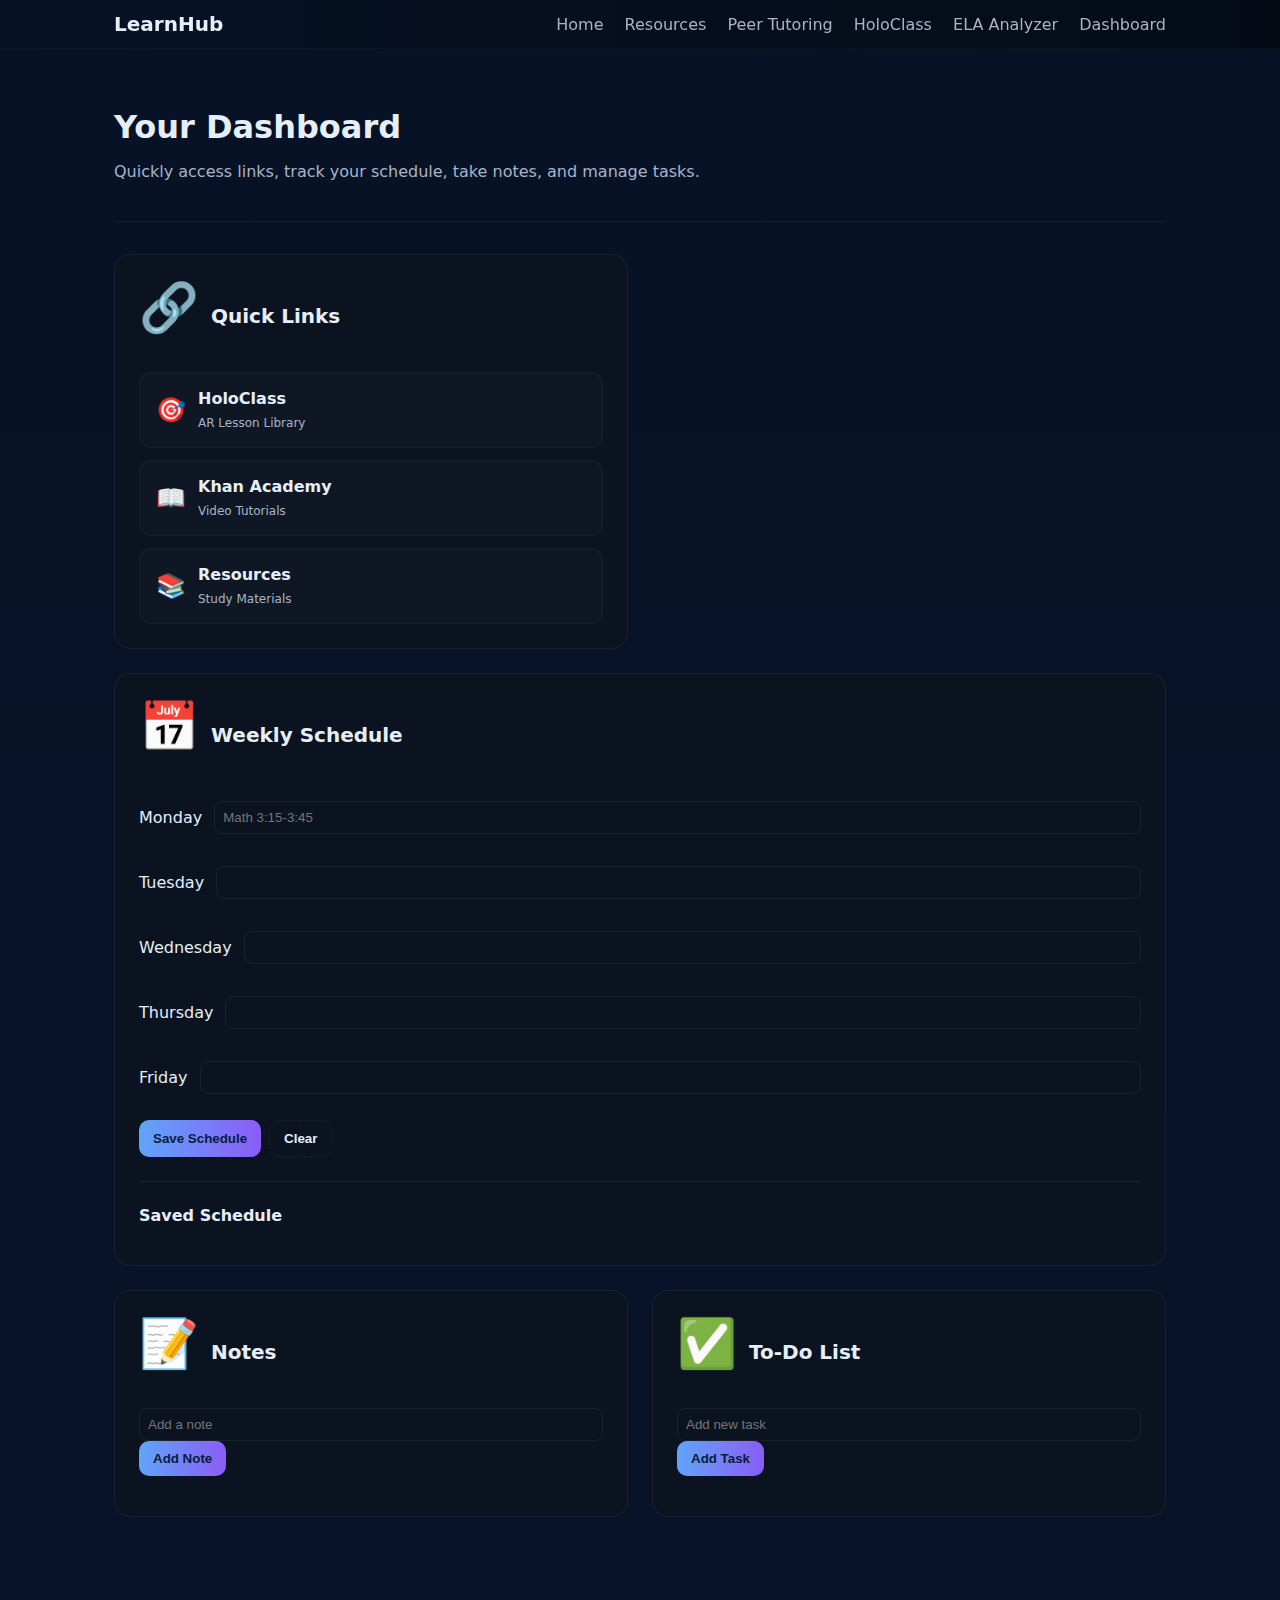
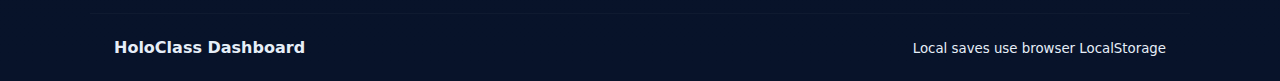
<file: dashboard.html>
<!doctype html>
<html lang="en">
<head>
  <meta charset="utf-8" />
  <meta name="viewport" content="width=device-width,initial-scale=1" />
  <title>Dashboard — LearnHub</title>
  <link rel="stylesheet" href="styles.css">
</head>
<body>
  <header class="site-header">
    <div class="container header-inner">
      <a class="logo" href="#">LearnHub</a>
      <nav class="main-nav">
        <a href="index.html">Home</a>
        <a href="resources.html">Resources</a>
        <a href="schedule.html">Peer Tutoring</a>
        <a href="holoclass.html">HoloClass</a>
        <a href="ela-analyzer.html">ELA Analyzer</a>
        <a href="dashboard.html">Dashboard</a>
      </nav>
    </div>
  </header>

  <main>
    <section class="section container">
      <div class="dashboard-header">
        <h1>Your Dashboard</h1>
        <p class="muted">Quickly access links, track your schedule, take notes, and manage tasks.</p>
      </div>

      <div class="dashboard-grid">

        <!-- Quick Links -->
        <div class="dashboard-card">
          <div class="card-header">
            <div class="card-icon">🔗</div>
            <h2>Quick Links</h2>
          </div>
          <div class="links-grid">
            <a href="https://harshitchaturvedy1.github.io/holoclass" target="_blank" class="link-item">
              <span class="link-emoji">🎯</span>
              <div><strong>HoloClass</strong><small>AR Lesson Library</small></div>
            </a>
            <a href="https://www.khanacademy.org" target="_blank" class="link-item">
              <span class="link-emoji">📖</span>
              <div><strong>Khan Academy</strong><small>Video Tutorials</small></div>
            </a>
            <a href="#" class="link-item">
              <span class="link-emoji">📚</span>
              <div><strong>Resources</strong><small>Study Materials</small></div>
            </a>
          </div>
        </div>

        <!-- Weekly Schedule -->
        <div class="dashboard-card schedule-card">
          <div class="card-header">
            <div class="card-icon">📅</div>
            <h2>Weekly Schedule</h2>
          </div>
          <form id="scheduleForm">
            <div class="schedule-input-group">
              <label>Monday<input name="monday" placeholder="Math 3:15-3:45"/></label>
              <label>Tuesday<input name="tuesday"/></label>
              <label>Wednesday<input name="wednesday"/></label>
              <label>Thursday<input name="thursday"/></label>
              <label>Friday<input name="friday"/></label>
            </div>
            <div class="form-row">
              <button class="btn primary" type="submit">Save Schedule</button>
              <button class="btn ghost" type="button" id="clearSchedule">Clear</button>
            </div>
          </form>
          <div class="saved-schedule-section">
            <h3>Saved Schedule</h3>
            <div id="savedSchedule"></div>
          </div>
        </div>

        <!-- Notes -->
        <div class="dashboard-card notes-card">
          <div class="card-header">
            <div class="card-icon">📝</div>
            <h2>Notes</h2>
          </div>
          <input type="text" id="noteInput" placeholder="Add a note">
          <button class="btn primary" id="addNote">Add Note</button>
          <ul id="notesList" class="notes-list"></ul>
        </div>

        <!-- To-Do List -->
        <div class="dashboard-card todo-card">
          <div class="card-header">
            <div class="card-icon">✅</div>
            <h2>To-Do List</h2>
          </div>
          <input type="text" id="todoInput" placeholder="Add new task">
          <button class="btn primary" id="addTodo">Add Task</button>
          <ul id="todoList" class="todo-list"></ul>
        </div>

      </div>
    </section>
  </main>

  <footer class="site-footer">
    <div class="container footer-grid">
      <div>
        <strong>HoloClass Dashboard</strong>
      </div>
      <div>
        <small>Local saves use browser LocalStorage</small>
      </div>
    </div>
  </footer>

  <script>
    // ===== Schedule =====
    const scheduleForm = document.getElementById('scheduleForm');
    const savedScheduleDiv = document.getElementById('savedSchedule');
    const clearBtn = document.getElementById('clearSchedule');

    function loadSchedule() {
      const data = JSON.parse(localStorage.getItem('schedule')) || {};
      savedScheduleDiv.innerHTML = Object.keys(data).map(d => `<div><strong>${d}:</strong> ${data[d]}</div>`).join('');
      Object.keys(data).forEach(day => {
        const input = scheduleForm[day];
        if(input) input.value = data[day];
      });
    }

    scheduleForm.addEventListener('submit', e => {
      e.preventDefault();
      const data = {};
      ['monday','tuesday','wednesday','thursday','friday'].forEach(day => {
        data[day] = scheduleForm[day].value;
      });
      localStorage.setItem('schedule', JSON.stringify(data));
      loadSchedule();
    });

    clearBtn.addEventListener('click', () => {
      localStorage.removeItem('schedule');
      scheduleForm.reset();
      loadSchedule();
    });

    loadSchedule();

    // ===== Notes =====
    const noteInput = document.getElementById('noteInput');
    const addNoteBtn = document.getElementById('addNote');
    const notesList = document.getElementById('notesList');

    function loadNotes() {
      const notes = JSON.parse(localStorage.getItem('notes')) || [];
      notesList.innerHTML = notes.map((n,i) => `
        <li>${n} <button class="delete-btn" onclick="deleteNote(${i})">Delete</button></li>
      `).join('');
    }

    function deleteNote(i) {
      const notes = JSON.parse(localStorage.getItem('notes')) || [];
      notes.splice(i,1);
      localStorage.setItem('notes', JSON.stringify(notes));
      loadNotes();
    }

    addNoteBtn.addEventListener('click', () => {
      const val = noteInput.value.trim();
      if(!val) return;
      const notes = JSON.parse(localStorage.getItem('notes')) || [];
      notes.push(val);
      localStorage.setItem('notes', JSON.stringify(notes));
      noteInput.value = '';
      loadNotes();
    });

    loadNotes();

    // ===== To-Do List =====
    const todoInput = document.getElementById('todoInput');
    const addTodoBtn = document.getElementById('addTodo');
    const todoList = document.getElementById('todoList');

    function loadTodos() {
      const todos = JSON.parse(localStorage.getItem('todos')) || [];
      todoList.innerHTML = todos.map((t,i) => `
        <li>${t} <button class="delete-btn" onclick="deleteTodo(${i})">Delete</button></li>
      `).join('');
    }

    function deleteTodo(i) {
      const todos = JSON.parse(localStorage.getItem('todos')) || [];
      todos.splice(i,1);
      localStorage.setItem('todos', JSON.stringify(todos));
      loadTodos();
    }

    addTodoBtn.addEventListener('click', () => {
      const val = todoInput.value.trim();
      if(!val) return;
      const todos = JSON.parse(localStorage.getItem('todos')) || [];
      todos.push(val);
      localStorage.setItem('todos', JSON.stringify(todos));
      todoInput.value = '';
      loadTodos();
    });

    loadTodos();
  </script>
</body>
</html>
</file>
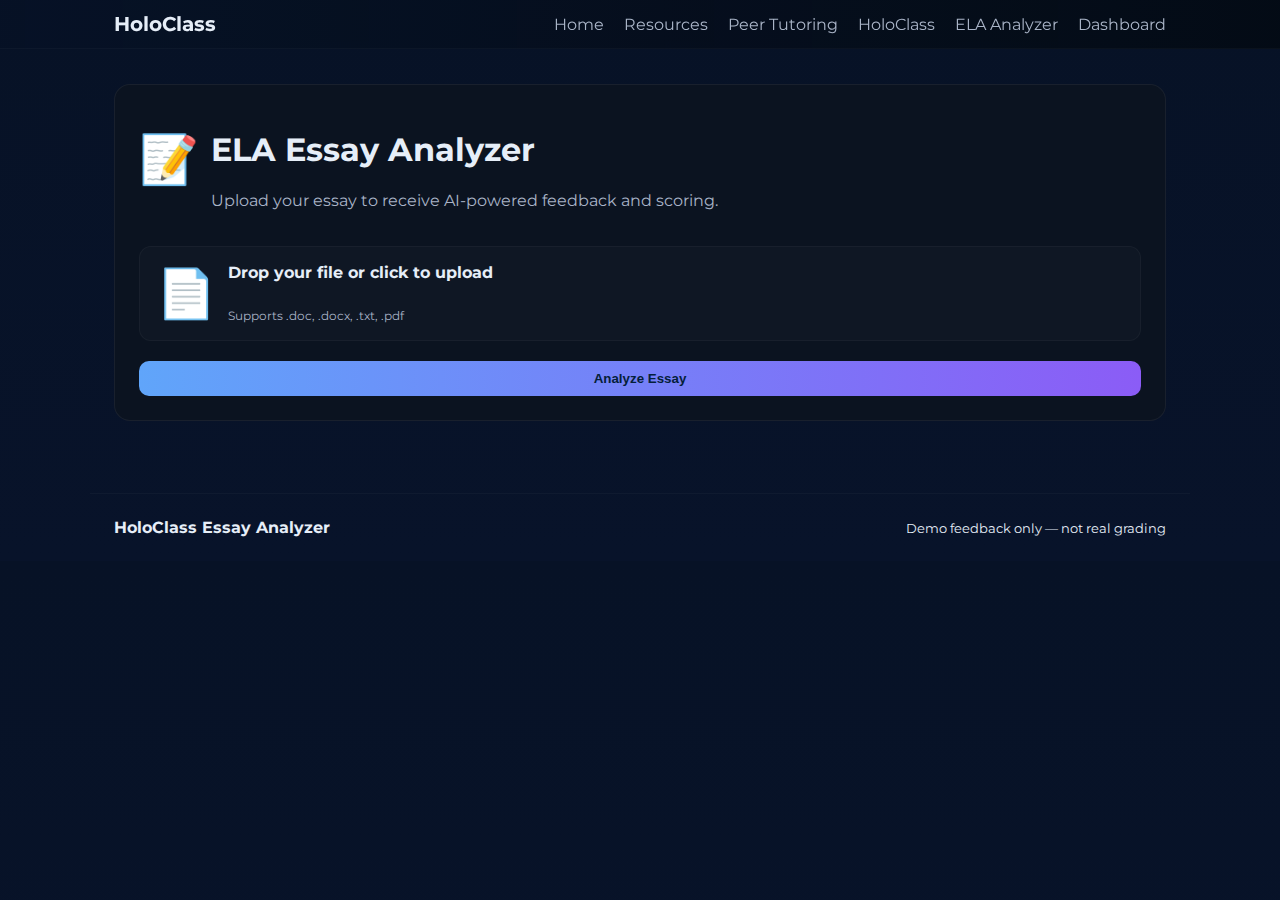
<file: ela-analyzer.html>
<!doctype html>
<html lang="en">
<head>
  <meta charset="utf-8" />
  <meta name="viewport" content="width=device-width,initial-scale=1" />
  <title>ELA Essay Analyzer — LearnHub</title>
  <link rel="preconnect" href="https://fonts.googleapis.com">
  <link rel="preconnect" href="https://fonts.gstatic.com" crossorigin>
  <link href="https://fonts.googleapis.com/css2?family=Montserrat:wght@400;600;700&display=swap" rel="stylesheet">
  <link rel="stylesheet" href="styles.css">
</head>

<body>
  <!-- HEADER -->
  <header class="site-header">
    <div class="container header-inner">
      <a class="logo" href="index.html">HoloClass</a>
      <nav class="main-nav">
              <a href="index.html">Home</a>
        <a href="resources.html">Resources</a>
        <a href="schedule.html">Peer Tutoring</a>
        <a href="holoclass.html">HoloClass</a>
        <a href="ela-analyzer.html">ELA Analyzer</a>
        <a href="dashboard.html">Dashboard</a>
      </nav>
    </div>
  </header>

  <!-- MAIN -->
  <main>
    <section class="section container">

      <!-- Main Card -->
      <div class="dashboard-card">
        <div class="card-header">
          <div class="card-icon">📝</div>
          <div>
            <h1>ELA Essay Analyzer</h1>
            <p class="muted">Upload your essay to receive AI-powered feedback and scoring.</p>
          </div>
        </div>

        <!-- Upload Box -->
        <div id="uploadArea" class="upload-area link-item" style="cursor:pointer;">
          <div class="link-emoji" style="font-size:48px;">📄</div>
          <div>
            <strong>Drop your file or click to upload</strong>
            <br>
            <small class="muted">Supports .doc, .docx, .txt, .pdf</small>
          </div>
        </div>

        <input id="fileInput" type="file" accept=".doc,.docx,.txt,.pdf" hidden>

        <!-- Selected File -->
        <div id="uploadedFile" class="uploaded-file" style="display:none;">
          <span class="link-emoji">📄</span>
          <span id="fileName" style="flex:1;"></span>
          <button id="removeBtn" class="btn ghost">Remove</button>
        </div>

        <!-- Analyze Button -->
        <button id="analyzeBtn" class="btn primary" style="width:100%; margin-top:20px;" disabled>
          Analyze Essay
        </button>
      </div>

      <!-- RESULTS SECTION -->
      <div id="analysisSection" style="display:none;">

        <!-- Loading -->
        <div id="loadingContainer" class="dashboard-card" style="text-align:center;">
          <div class="loading-spinner" style="
            width:40px; height:40px; 
            border-radius:50%;
            margin:20px auto;
            border:4px solid #ddd;
            border-top:4px solid #667eea;
            animation: spin 1s linear infinite;">
          </div>
          <p class="muted">Analyzing your essay...</p>
        </div>

        <!-- Results -->
        <div id="resultsContainer" style="display:none;">

          <!-- Score Card -->
          <div class="dashboard-card" style="background:#667eea; color:white; text-align:center;">
            <h2 style="margin:0;">Overall Score</h2>
            <div style="font-size:52px; font-weight:700; margin:10px 0;">85/100</div>
            <p>Strong work with room to grow</p>
          </div>

          <!-- Strengths -->
          <div class="dashboard-card" style="border-left:4px solid #667eea;">
            <h3>Strengths</h3>
            <ul class="muted">
              <li>Clear thesis and structured argument</li>
              <li>Good transitions between ideas</li>
              <li>Strong supporting evidence</li>
            </ul>
          </div>

          <!-- Improvements -->
          <div class="dashboard-card" style="border-left:4px solid #667eea;">
            <h3>Areas for Improvement</h3>
            <ul class="muted">
              <li>Conclusion could reinforce the thesis better</li>
              <li>Minor grammar and sentence flow issues</li>
            </ul>
          </div>

          <!-- Suggestions -->
          <div class="dashboard-card" style="border-left:4px solid #667eea;">
            <h3>Suggestions</h3>
            <ul class="muted">
              <li>Add a counterargument section</li>
              <li>Read aloud to catch awkward phrasing</li>
            </ul>
          </div>

          <button id="newAnalysisBtn" class="btn ghost" style="margin-top:10px;">
            Analyze Another Essay
          </button>
        </div>

      </div>

    </section>
  </main>

  <!-- FOOTER -->
  <footer class="site-footer">
    <div class="container footer-grid">
      <div><strong>HoloClass Essay Analyzer</strong></div>
      <div><small>Demo feedback only — not real grading</small></div>
    </div>
  </footer>

  <!-- SCRIPT -->
  <script>
    const uploadArea = document.getElementById('uploadArea');
    const fileInput = document.getElementById('fileInput');
    const uploadedFile = document.getElementById('uploadedFile');
    const fileName = document.getElementById('fileName');
    const removeBtn = document.getElementById('removeBtn');
    const analyzeBtn = document.getElementById('analyzeBtn');
    const analysisSection = document.getElementById('analysisSection');
    const loadingContainer = document.getElementById('loadingContainer');
    const resultsContainer = document.getElementById('resultsContainer');
    const newAnalysisBtn = document.getElementById('newAnalysisBtn');

    let selectedFile = null;

    uploadArea.addEventListener('click', () => fileInput.click());
    uploadArea.addEventListener('dragover', e => { e.preventDefault(); uploadArea.style.opacity = 0.8; });
    uploadArea.addEventListener('dragleave', () => uploadArea.style.opacity = 1);
    uploadArea.addEventListener('drop', e => {
      e.preventDefault();
      handleFile(e.dataTransfer.files[0]);
    });

    fileInput.addEventListener('change', e => {
      if (e.target.files.length > 0) handleFile(e.target.files[0]);
    });

    removeBtn.addEventListener('click', () => {
      selectedFile = null;
      uploadedFile.style.display = 'none';
      uploadArea.style.display = 'flex';
      analyzeBtn.disabled = true;
    });

    function handleFile(file) {
      selectedFile = file;
      fileName.textContent = file.name;
      uploadedFile.style.display = 'flex';
      uploadArea.style.display = 'none';
      analyzeBtn.disabled = false;
    }

    analyzeBtn.addEventListener('click', () => {
      analysisSection.style.display = 'block';
      loadingContainer.style.display = 'block';
      resultsContainer.style.display = 'none';

      setTimeout(() => {
        loadingContainer.style.display = 'none';
        resultsContainer.style.display = 'block';
      }, 3500);
    });

    newAnalysisBtn.addEventListener('click', () => {
      uploadedFile.style.display = 'none';
      uploadArea.style.display = 'flex';
      fileInput.value = '';
      analyzeBtn.disabled = true;
      analysisSection.style.display = 'none';
    });
  </script>
</body>
</html>
</file>
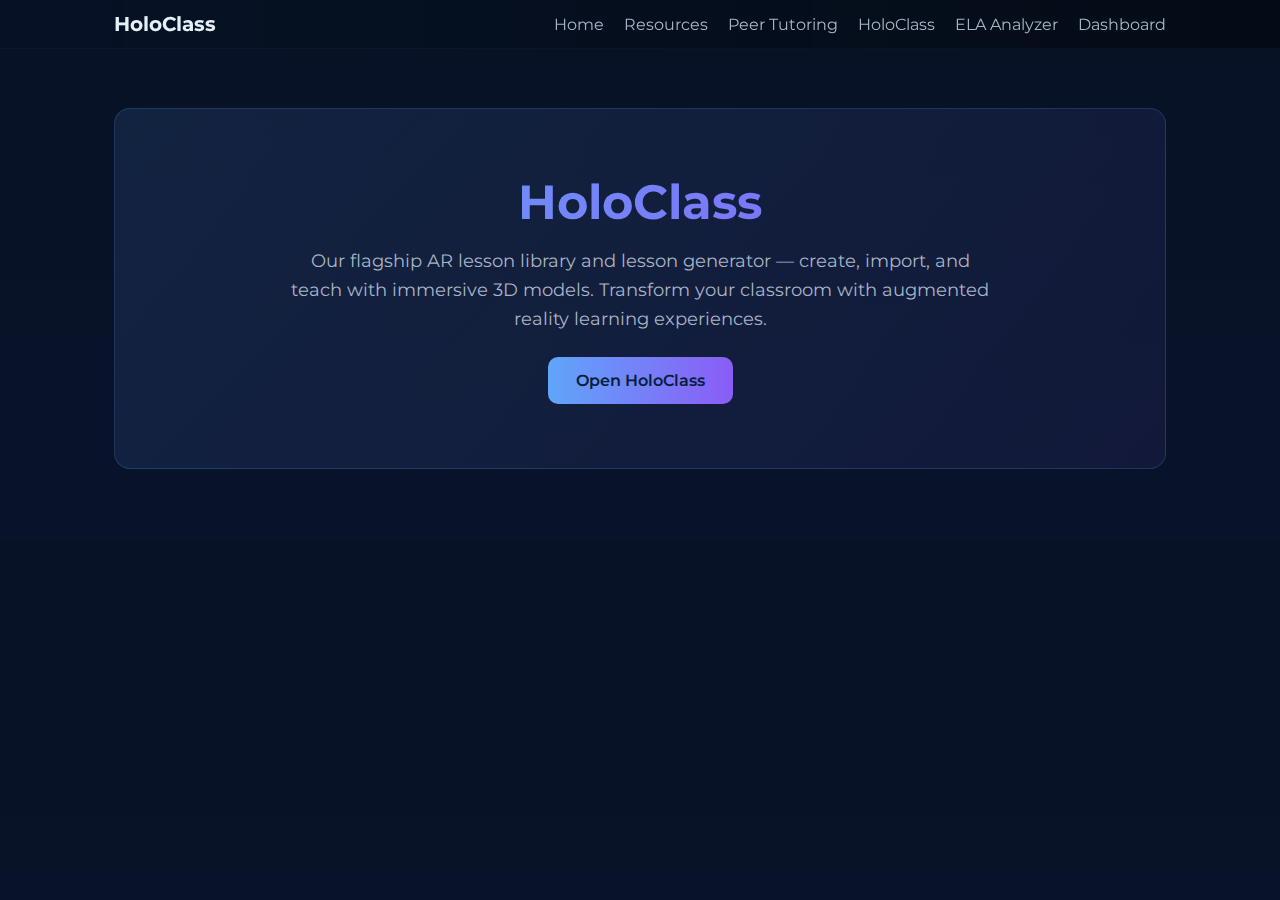
<file: holoclass.html>
<!doctype html>
<html lang="en">
<head>
  <meta charset="utf-8" />
  <meta name="viewport" content="width=device-width,initial-scale=1" />
  <title>Resources — HoloClass</title>
  <link rel="preconnect" href="https://fonts.googleapis.com">
  <link rel="preconnect" href="https://fonts.gstatic.com" crossorigin>
  <link href="https://fonts.googleapis.com/css2?family=Montserrat:wght@400;500;600;700;800&display=swap" rel="stylesheet">
  <link rel="stylesheet" href="styles.css">
</head>
<body>
  <header class="site-header">
    <div class="container header-inner">
      <a class="logo" href="index.html">HoloClass</a>
      <nav class="main-nav">
             <a href="index.html">Home</a>
        <a href="resources.html">Resources</a>
        <a href="schedule.html">Peer Tutoring</a>
        <a href="holoclass.html">HoloClass</a>
        <a href="ela-analyzer.html">ELA Analyzer</a>
        <a href="dashboard.html">Dashboard</a>
      </nav>
    </div>
  </header>

  <main>
    <section class="section container">
      <div class="holoclass-hero">
        <h1>HoloClass</h1>
        <p class="hero-description">Our flagship AR lesson library and lesson generator — create, import, and teach with immersive 3D models. Transform your classroom with augmented reality learning experiences.</p>
        <a class="btn primary" href="https://harshitchaturvedy1.github.io/holoclass" target="_blank" rel="noopener">Open HoloClass</a>
      </div>
    </section>
</file>
<file: styles.css>
:root{
  --bg:#0f1724; /* dark navy */
  --card:#0b1320;
  --text:#e6eef8;
  --muted:#a9b4c7;
  --accent:#60a5fa; /* HoloClass primary */
  --accent-2:#8b5cf6;
  --glass: rgba(255,255,255,0.04);
}

*{box-sizing:border-box}

body{
  font-family:'Montserrat', system-ui, -apple-system, 'Segoe UI', Roboto, 'Helvetica Neue', Arial, sans-serif;
  margin:0;
  color:var(--text);
  background:linear-gradient(180deg,#071226 0%, #08132a 100%);
}

@keyframes fadeInUp{
  from{
    opacity:0;
    transform:translateY(30px);
  }
  to{
    opacity:1;
    transform:translateY(0);
  }
}

.animate-in{
  animation:fadeInUp 0.6s ease-out forwards;
  opacity:0;
}

.container{
  max-width:1100px;
  margin:0 auto;
  padding:24px;
}

/* Header */
.site-header{
  backdrop-filter: blur(6px);
  position:fixed;
  top:0;
  left:0;
  right:0;
  background:linear-gradient(90deg, rgba(7,18,38,0.9), rgba(3,10,18,0.8));
  border-bottom:1px solid rgba(255,255,255,0.03);
  z-index:100;
}

body{
  padding-top:60px;
}

.header-inner{
  display:flex;
  align-items:center;
  justify-content:space-between;
  padding:12px 24px;
}

.logo{
  font-weight:700;
  color:var(--text);
  text-decoration:none;
  font-size:20px;
}

.main-nav a{
  color:var(--muted);
  margin-left:16px;
  text-decoration:none;
}

/* Hero Section */
.hero{
  padding:48px 0;
  background-image:url('https://images.pexels.com/photos/4143800/pexels-photo-4143800.jpeg');
  background-size:cover;
  background-position:center;
  position:relative;
  margin-bottom:48px;
}

.hero-extended{
  padding-bottom:80px;
}

.hero::before{
  content:'';
  position:absolute;
  top:0;
  left:0;
  right:0;
  height:800px;
  background:linear-gradient(135deg, rgba(7,18,38,0.85), rgba(8,19,42,0.9));
  z-index:0;
}

.hero .section{
  margin-top:48px;
  position:relative;
  z-index:1;
}

.hero-grid{
  display:grid;
  grid-template-columns:1fr 360px;
  gap:24px;
  align-items:center;
  position:relative;
  z-index:1;
}

.hero h1{
  font-size:36px;
  margin:0 0 8px;
}

.hero p{
  color:var(--muted);
  margin-bottom:12px;
}

/* Buttons */
.btn{
  display:inline-block;
  background:transparent;
  border:1px solid rgba(255,255,255,0.08);
  padding:10px 14px;
  border-radius:10px;
  color:var(--text);
  text-decoration:none;
  font-weight:600;
}

.btn.primary{
  background:linear-gradient(90deg,var(--accent),var(--accent-2));
  border:0;
  color:#04203a;
}

.btn.ghost{
  background:transparent;
  border:1px dashed rgba(255,255,255,0.06);
}

.small-cta .card{
  padding:18px;
  background:var(--card);
  border-radius:12px;
}

.hero-card{
  position:relative;
  border-radius:16px;
  border:2px solid rgba(96,165,250,0.3);
  box-shadow:0 8px 24px rgba(0,0,0,0.3);
}

.hero-card .card-inner{
  background:rgba(11,19,32,0.9);
  backdrop-filter:blur(10px);
  border-radius:14px;
}

/* Feature/Resource/Topic Cards */
.features-grid,
.resources-grid,
.topic-grid{
  display:grid;
  grid-template-columns:repeat(auto-fit,minmax(220px,1fr));
  gap:16px;
  margin-top:16px;
}

.feature-card,
.resource-card,
.topic-card,
.container .card{
  background:var(--card);
  padding:18px;
  border-radius:12px;
}

.topic-actions{
  margin-top:12px;
}

.resource-logo{
  width:100%;
  max-width:200px;
  height:auto;
  border-radius:8px;
  margin:0 auto 16px;
  display:block;
  object-fit:contain;
  background:#fff;
  padding:8px;
}

/* HoloClass Hero Section */
.holoclass-hero{
  text-align:center;
  padding:64px 24px;
  background:linear-gradient(135deg, rgba(96,165,250,0.12), rgba(139,92,246,0.08));
  border-radius:16px;
  margin:24px 0 48px;
  border:1px solid rgba(96,165,250,0.2);
}

.holoclass-hero h1{
  font-size:48px;
  margin:0 0 16px;
  background:linear-gradient(90deg,var(--accent),var(--accent-2));
  -webkit-background-clip:text;
  -webkit-text-fill-color:transparent;
  background-clip:text;
}

.hero-description{
  font-size:18px;
  color:var(--muted);
  max-width:700px;
  margin:0 auto 24px;
  line-height:1.6;
}

.holoclass-hero .btn.primary{
  font-size:16px;
  padding:14px 28px;
}

/* Accent Section */
.accent{
  background:linear-gradient(180deg, rgba(96,165,250,0.04), rgba(139,92,246,0.02));
  padding:32px 0;
}

/* Footer */
.footer-grid{
  display:flex;
  justify-content:space-between;
  padding:24px;
  border-top:1px solid rgba(255,255,255,0.03);
}

.muted{
  color:var(--muted);
}

/* Two-column layout */
.two-col{
  display:grid;
  grid-template-columns:1fr 320px;
  gap:24px;
}

.card-inner{
  padding:18px;
}

/* Calendar mock */
.calendar-mock{
  background:var(--card);
  padding:12px;
  border-radius:10px;
}

.calendar-header{
  display:grid;
  grid-template-columns:repeat(5,1fr);
  gap:8px;
  font-weight:700;
}

.calendar-grid{
  display:grid;
  grid-template-columns:repeat(5,1fr);
  gap:8px;
  margin-top:8px;
}

.slot{
  background:rgba(255,255,255,0.03);
  padding:8px;
  border-radius:8px;
}

/* Links list */
.links-list{
  list-style:none;
  padding:0;
}

.links-list li{
  margin:8px 0;
}

.site-footer{
  margin-top:48px;
}

.header-inner .main-nav a:hover,
.footer-grid a:hover{
  color:var(--text);
}

/* Forms */
label{
  display:block;
  margin:10px 0;
}

input[type=text], textarea, input[type=\"text\"], input:not([type]){
  width:100%;
  padding:8px;
  border-radius:8px;
  border:1px solid rgba(255,255,255,0.06);
  background:transparent;
  color:var(--text);
}

.form-row{
  display:flex;
  gap:8px;
  margin-top:12px;
}

.small{
  font-size:14px;
}

/* School theme override (Peer Tutoring page only) */
.theme-school body{
  --accent:#8b0000;
}

/* School logo */
.school-logo{
  max-width:150px;
  height:auto;
}

.school-hero{
  display:flex;
  align-items:center;
  gap:24px;
  margin-bottom:48px;
  padding:32px;
  background:rgba(139,0,0,0.1);
  border-radius:16px;
  border:1px solid rgba(139,0,0,0.3);
}

/* Tutoring Grid */
.tutoring-grid{
  display:grid;
  grid-template-columns:repeat(auto-fit,minmax(400px,1fr));
  gap:24px;
  margin:32px 0;
}

.tutoring-card{
  background:var(--card);
  padding:32px;
  border-radius:16px;
  border:1px solid rgba(255,255,255,0.06);
}

.card-icon{
  font-size:48px;
  margin-bottom:16px;
}

.tutoring-card h2{
  margin:0 0 16px;
}

.tutoring-card .btn{
  width:100%;
  text-align:center;
  margin:16px 0;
}

.info-box{
  margin-top:24px;
  padding:20px;
  background:rgba(255,255,255,0.02);
  border-radius:12px;
  border:1px solid rgba(255,255,255,0.04);
}

.info-box h3{
  margin:0 0 12px;
  font-size:16px;
}

.info-box ul{
  margin:0;
  padding-left:20px;
}

.info-box li{
  margin:8px 0;
  color:var(--muted);
}

/* Dashboard Styles */
.dashboard-header{
  margin-bottom:32px;
  padding:24px 0;
  border-bottom:1px solid rgba(255,255,255,0.06);
}

.dashboard-header h1{
  margin:0 0 8px;
}

.dashboard-grid{
  display:grid;
  grid-template-columns:repeat(auto-fit,minmax(350px,1fr));
  gap:24px;
  margin:24px 0;
}

.dashboard-card{
  background:var(--card);
  padding:24px;
  border-radius:16px;
  border:1px solid rgba(255,255,255,0.06);
}

.card-header{
  display:flex;
  align-items:center;
  gap:12px;
  margin-bottom:20px;
}

.card-header h2{
  margin:0;
  font-size:20px;
}

.links-grid{
  display:flex;
  flex-direction:column;
  gap:12px;
}

.link-item{
  display:flex;
  align-items:center;
  gap:12px;
  padding:16px;
  background:rgba(255,255,255,0.02);
  border-radius:12px;
  border:1px solid rgba(255,255,255,0.04);
  text-decoration:none;
  color:var(--text);
  transition:all 0.2s ease;
}

.link-item:hover{
  background:rgba(255,255,255,0.05);
  border-color:var(--accent);
  transform:translateY(-2px);
}

.link-emoji{
  font-size:24px;
}

.link-item strong{
  display:block;
  margin-bottom:4px;
}

.link-item small{
  color:var(--muted);
  font-size:12px;
}

.schedule-card{
  grid-column:span 2;
}

.schedule-input-group{
  display:grid;
  gap:12px;
  margin-bottom:16px;
}

.schedule-input-group label{
  display:flex;
  align-items:center;
  gap:12px;
}

.day-label{
  min-width:100px;
  font-weight:600;
  color:var(--accent);
}

.saved-schedule-section{
  margin-top:24px;
  padding-top:24px;
  border-top:1px solid rgba(255,255,255,0.06);
}

.saved-schedule-section h3{
  margin:0 0 16px;
  font-size:16px;
}

.notes-list{
  list-style:none;
  padding:0;
  margin:16px 0 0;
}

.notes-list li{
  padding:12px;
  margin:8px 0;
  background:rgba(255,255,255,0.02);
  border-radius:8px;
  border:1px solid rgba(255,255,255,0.04);
}

/* HoloClass App Styles */
.holoclass-app{
  background:linear-gradient(180deg,#041026,#071226);
  padding:40px 20px;
  border-radius:16px;
  margin:0 0 48px;
}

.hc-container{
  max-width:1100px;
  margin:0 auto;
  display:grid;
  grid-template-columns:1fr 360px;
  gap:20px;
}

.hc-header{
  grid-column:1/-1;
  display:flex;
  align-items:center;
  gap:12px;
  flex-wrap:wrap;
}

.hc-logo{
  width:52px;
  height:52px;
  border-radius:10px;
  background:linear-gradient(135deg,var(--accent),#8b5cf6);
  display:flex;
  align-items:center;
  justify-content:center;
  font-weight:800;
  color:#fff;
}

.hc-header h1{
  margin:0;
  font-size:18px;
  color:#e6eef6;
}

.hc-header .lead{
  margin:4px 0 0;
  color:#98a8b9;
  font-size:13px;
}

.hc-toolbar{
  display:flex;
  gap:8px;
  align-items:center;
}

.hc-smallGhost{
  background:transparent;
  border:1px solid rgba(255,255,255,0.06);
  color:#98a8b9;
  padding:6px 8px;
  border-radius:8px;
  cursor:pointer;
  font-size:12px;
  font-weight:600;
}

.hc-smallGhost:hover{
  background:rgba(255,255,255,0.05);
  color:#e6eef6;
}

.hc-card{
  background:linear-gradient(180deg,#0b1220,rgba(8,14,24,0.6));
  padding:14px;
  border-radius:12px;
  border:1px solid rgba(255,255,255,0.03);
}

.hc-rightCol{
  display:flex;
  flex-direction:column;
  gap:12px;
}

.hc-muted{
  color:#98a8b9;
  font-size:13px;
}

.hc-stage{
  height:520px;
  border-radius:10px;
  overflow:hidden;
  position:relative;
  background:#02060a;
  border:1px solid rgba(255,255,255,0.02);
}

#hc-cam{
  width:100%;
  height:100%;
  object-fit:cover;
  background:#000;
}

.hc-overlayModel{
  position:absolute;
  left:50%;
  top:50%;
  width:320px;
  height:320px;
  pointer-events:auto;
  display:none;
  align-items:center;
  justify-content:center;
  cursor:grab;
}

.hc-overlayModel.active{
  display:flex;
}

.hc-controls{
  display:flex;
  gap:8px;
  margin-top:10px;
  flex-wrap:wrap;
}

.hc-markerRow{
  display:flex;
  gap:10px;
  margin-top:12px;
  flex-wrap:wrap;
}

.hc-marker{
  width:84px;
  height:84px;
  border-radius:8px;
  background:#ffffff10;
  display:flex;
  align-items:center;
  justify-content:center;
  cursor:pointer;
  border:2px dashed rgba(255,255,255,0.03);
  transition:all 0.2s;
  text-align:center;
  padding:4px;
  font-size:11px;
  word-wrap:break-word;
  color:#e6eef6;
}

.hc-marker:hover{
  background:#ffffff15;
  border-color:var(--accent);
  transform:translateY(-2px);
}

.hc-btn{
  background:var(--accent);
  color:#031024;
  padding:8px 10px;
  border-radius:8px;
  border:none;
  cursor:pointer;
  font-weight:700;
  font-size:12px;
}

.hc-btn.small{
  font-size:12px;
  padding:6px 8px;
}

.hc-step{
  font-size:13px;
  color:#98a8b9;
}

.hc-positionPanel{
  position:absolute;
  bottom:16px;
  left:50%;
  transform:translateX(-50%);
  background:rgba(11,18,32,0.95);
  backdrop-filter:blur(12px);
  border:1px solid rgba(255,255,255,0.08);
  border-radius:12px;
  padding:16px 20px;
  min-width:320px;
  display:none;
  z-index:100;
  box-shadow:0 8px 32px rgba(0,0,0,0.4);
  cursor:move;
  transition:box-shadow 0.2s;
}

.hc-positionPanel.active{
  display:block;
}

.hc-positionPanel:hover{
  box-shadow:0 8px 32px rgba(0,0,0,0.6);
}

.hc-positionPanel.dragging{
  cursor:grabbing;
}

.hc-sliderGroup{
  margin:10px 0;
}

.hc-sliderGroup label{
  display:flex;
  justify-content:space-between;
  align-items:center;
  font-size:12px;
  color:#98a8b9;
  margin-bottom:6px;
  font-weight:600;
}

.hc-sliderGroup input[type="range"]{
  width:100%;
  height:6px;
  border-radius:3px;
  background:rgba(255,255,255,0.1);
  outline:none;
  -webkit-appearance:none;
  appearance:none;
  cursor:pointer;
}

.hc-sliderGroup input[type="range"]::-webkit-slider-thumb{
  -webkit-appearance:none;
  appearance:none;
  width:16px;
  height:16px;
  border-radius:50%;
  background:var(--accent);
  cursor:pointer;
  box-shadow:0 2px 6px rgba(96,165,250,0.4);
}

.hc-sliderGroup input[type="range"]::-moz-range-thumb{
  width:16px;
  height:16px;
  border-radius:50%;
  background:var(--accent);
  cursor:pointer;
  border:none;
  box-shadow:0 2px 6px rgba(96,165,250,0.4);
}

.hc-panelHeader{
  display:flex;
  justify-content:space-between;
  align-items:center;
  margin-bottom:12px;
  padding-bottom:10px;
  border-bottom:1px solid rgba(255,255,255,0.06);
  cursor:grab;
  user-select:none;
}

.hc-panelHeader:active{
  cursor:grabbing;
}

.hc-panelTitle{
  font-size:13px;
  font-weight:700;
  color:#e6eef6;
}

.hc-dragIcon{
  color:#98a8b9;
  font-size:16px;
  line-height:1;
}

.hc-uploadSection{
  background:rgba(255,255,255,0.02);
  border-radius:8px;
  padding:12px;
  margin-top:12px;
  border:1px dashed rgba(255,255,255,0.1);
}

.hc-uploadSection strong{
  font-size:13px;
  display:block;
  margin-bottom:8px;
  color:#e6eef6;
}

.hc-fileInput{
  display:none;
}

.hc-uploadBtn{
  background:rgba(139,92,246,0.2);
  color:#c4b5fd;
  border:1px solid rgba(139,92,246,0.3);
  padding:8px 12px;
  border-radius:6px;
  cursor:pointer;
  font-size:12px;
  font-weight:600;
  display:inline-block;
  transition:all 0.2s;
  width:100%;
  text-align:center;
}

.hc-uploadBtn:hover{
  background:rgba(139,92,246,0.3);
}

.hc-fileName{
  font-size:11px;
  color:#98a8b9;
  margin-top:6px;
  font-style:italic;
}

.hc-quizOverlay{
  position:absolute;
  top:50%;
  left:50%;
  transform:translate(-50%,-50%);
  background:rgba(11,18,32,0.98);
  backdrop-filter:blur(16px);
  border:1px solid rgba(255,255,255,0.1);
  border-radius:16px;
  padding:24px;
  max-width:400px;
  width:90%;
  display:none;
  z-index:200;
  box-shadow:0 12px 48px rgba(0,0,0,0.6);
}

.hc-quizOverlay.active{
  display:block;
}

.hc-quizQuestion{
  font-size:16px;
  font-weight:700;
  margin-bottom:16px;
  color:#e6eef6;
  line-height:1.4;
}

.hc-quizOptions{
  display:flex;
  flex-direction:column;
  gap:10px;
}

.hc-quizOption{
  background:rgba(255,255,255,0.04);
  border:2px solid rgba(255,255,255,0.08);
  padding:12px 16px;
  border-radius:10px;
  cursor:pointer;
  font-size:14px;
  transition:all 0.2s;
  text-align:left;
  color:#e6eef6;
}

.hc-quizOption:hover{
  background:rgba(255,255,255,0.08);
  border-color:var(--accent);
}

.hc-quizOption.correct{
  background:rgba(34,197,94,0.2);
  border-color:#22c55e;
  color:#86efac;
}

.hc-quizOption.incorrect{
  background:rgba(239,68,68,0.2);
  border-color:#ef4444;
  color:#fca5a5;
}

.hc-quizFeedback{
  margin-top:16px;
  padding:12px;
  border-radius:8px;
  font-size:13px;
  display:none;
}

.hc-quizFeedback.show{
  display:block;
}

.hc-quizFeedback.correct{
  background:rgba(34,197,94,0.1);
  color:#86efac;
  border:1px solid rgba(34,197,94,0.3);
}

.hc-quizFeedback.incorrect{
  background:rgba(239,68,68,0.1);
  color:#fca5a5;
  border:1px solid rgba(239,68,68,0.3);
}

.hc-quizClose{
  margin-top:16px;
  background:var(--accent);
  color:#031024;
  padding:10px;
  border-radius:8px;
  border:none;
  cursor:pointer;
  font-weight:700;
  width:100%;
  font-size:13px;
}

.hc-photoBtn{
  position:absolute;
  top:16px;
  right:16px;
  background:rgba(11,18,32,0.9);
  backdrop-filter:blur(12px);
  border:1px solid rgba(255,255,255,0.1);
  width:48px;
  height:48px;
  border-radius:50%;
  display:flex;
  align-items:center;
  justify-content:center;
  cursor:pointer;
  z-index:50;
  transition:all 0.2s;
  box-shadow:0 4px 12px rgba(0,0,0,0.3);
}

.hc-photoBtn:hover{
  background:rgba(96,165,250,0.2);
  border-color:var(--accent);
  transform:scale(1.05);
}

.hc-photoBtn svg{
  width:24px;
  height:24px;
  stroke:var(--accent);
  stroke-width:2;
  fill:none;
}

.hc-photoFlash{
  position:absolute;
  top:0;
  left:0;
  width:100%;
  height:100%;
  background:white;
  opacity:0;
  pointer-events:none;
  border-radius:10px;
  z-index:999;
}

.hc-photoFlash.active{
  animation:flash 0.3s ease-out;
}

@keyframes flash{
  0%{opacity:0}
  50%{opacity:0.8}
  100%{opacity:0}
}

.hc-btnGroup{
  display:flex;
  gap:8px;
  margin-top:14px;
}

.hc-btnSecondary{
  background:rgba(255,255,255,0.06);
  color:#e6eef6;
  padding:8px 14px;
  border-radius:8px;
  border:1px solid rgba(255,255,255,0.08);
  cursor:pointer;
  font-weight:600;
  font-size:12px;
  transition:all 0.2s;
}

.hc-btnSecondary:hover{
  background:rgba(255,255,255,0.1);
}

.hc-btnPrimary{
  background:var(--accent);
  color:#031024;
  padding:8px 14px;
  border-radius:8px;
  border:none;
  cursor:pointer;
  font-weight:700;
  font-size:12px;
  transition:all 0.2s;
}

.hc-btnPrimary:hover{
  background:#7bb9fb;
}

.hc-dragHint{
  font-size:11px;
  color:#98a8b9;
  text-align:center;
  margin-top:8px;
  font-style:italic;
}

.hc-homeOverlay{
  position:fixed;
  inset:0;
  background:linear-gradient(180deg,rgba(2,6,10,0.85),rgba(2,6,10,0.95));
  z-index:400;
  display:flex;
  align-items:center;
  justify-content:center;
  padding:24px;
}

.hc-homeCard{
  background:rgba(11,18,32,0.95);
  padding:24px;
  border-radius:12px;
  border:1px solid rgba(255,255,255,0.06);
  width:100%;
  max-width:760px;
  max-height:90vh;
  overflow-y:auto;
}

.hc-homeRow{
  display:flex;
  gap:12px;
  align-items:center;
  justify-content:space-between;
  margin-top:10px;
  flex-wrap:wrap;
}

.hc-lessonList{
  display:grid;
  grid-template-columns:repeat(auto-fit,minmax(160px,1fr));
  gap:10px;
  margin-top:12px;
}

.hc-lessonItem{
  background:rgba(255,255,255,0.02);
  padding:12px;
  border-radius:10px;
  border:1px solid rgba(255,255,255,0.03);
  cursor:pointer;
  display:flex;
  flex-direction:column;
  gap:6px;
  transition:all 0.2s;
}

.hc-lessonItem:hover{
  background:rgba(255,255,255,0.05);
  border-color:var(--accent);
}

.hc-lessonTitle{
  font-weight:700;
  font-size:14px;
  color:#e6eef6;
}

.hc-badge{
  font-size:12px;
  padding:6px 8px;
  border-radius:999px;
  background:#101827;
  color:#98a8b9;
  display:inline-block;
}

.hc-progressBar{
  height:8px;
  background:rgba(255,255,255,0.05);
  border-radius:8px;
  overflow:hidden;
  margin-top:8px;
}

.hc-progressFill{
  height:100%;
  background:linear-gradient(90deg,var(--accent),#8b5cf6);
  width:0%;
  transition:width 0.3s;
}

.hc-teacherPanel{
  margin-top:12px;
  background:rgba(255,255,255,0.02);
  padding:12px;
  border-radius:10px;
}

.hc-csvImportSection{
  margin-top:12px;
  padding:12px;
  background:rgba(34,197,94,0.1);
  border:1px solid rgba(34,197,94,0.3);
  border-radius:8px;
}

.hc-csvHelp{
  font-size:11px;
  color:#98a8b9;
  margin-top:6px;
  line-height:1.4;
}

/* Mobile */
@media(max-width:900px){
  .hero-grid{
    grid-template-columns:1fr;
  }
  .two-col{
    grid-template-columns:1fr;
  }
  .header-inner{
    padding:12px;
  }
  .main-nav{
    display:none;
  }
  .dashboard-grid{
    grid-template-columns:1fr;
  }
  .schedule-card{
    grid-column:span 1;
  }
  .tutoring-grid{
    grid-template-columns:1fr;
  }
  .hc-container{
    grid-template-columns:1fr;
  }
  .hc-stage{
    height:420px;
  }
  .hc-positionPanel{
    min-width:280px;
    padding:14px 16px;
  }
}
.progress-bar-container {
  width: 100%;
  height: 16px;
  background: rgba(255,255,255,0.05);
  border-radius: 8px;
  overflow: hidden;
  margin: 12px 0;
}

.progress-fill {
  height: 100%;
  width: 0%;
  background: linear-gradient(90deg,var(--accent),#8b5cf6);
  transition: width 0.5s ease;
  border-radius: 8px;
}

.streak-count {
  font-weight: 700;
  font-size: 18px;
}
</file>
